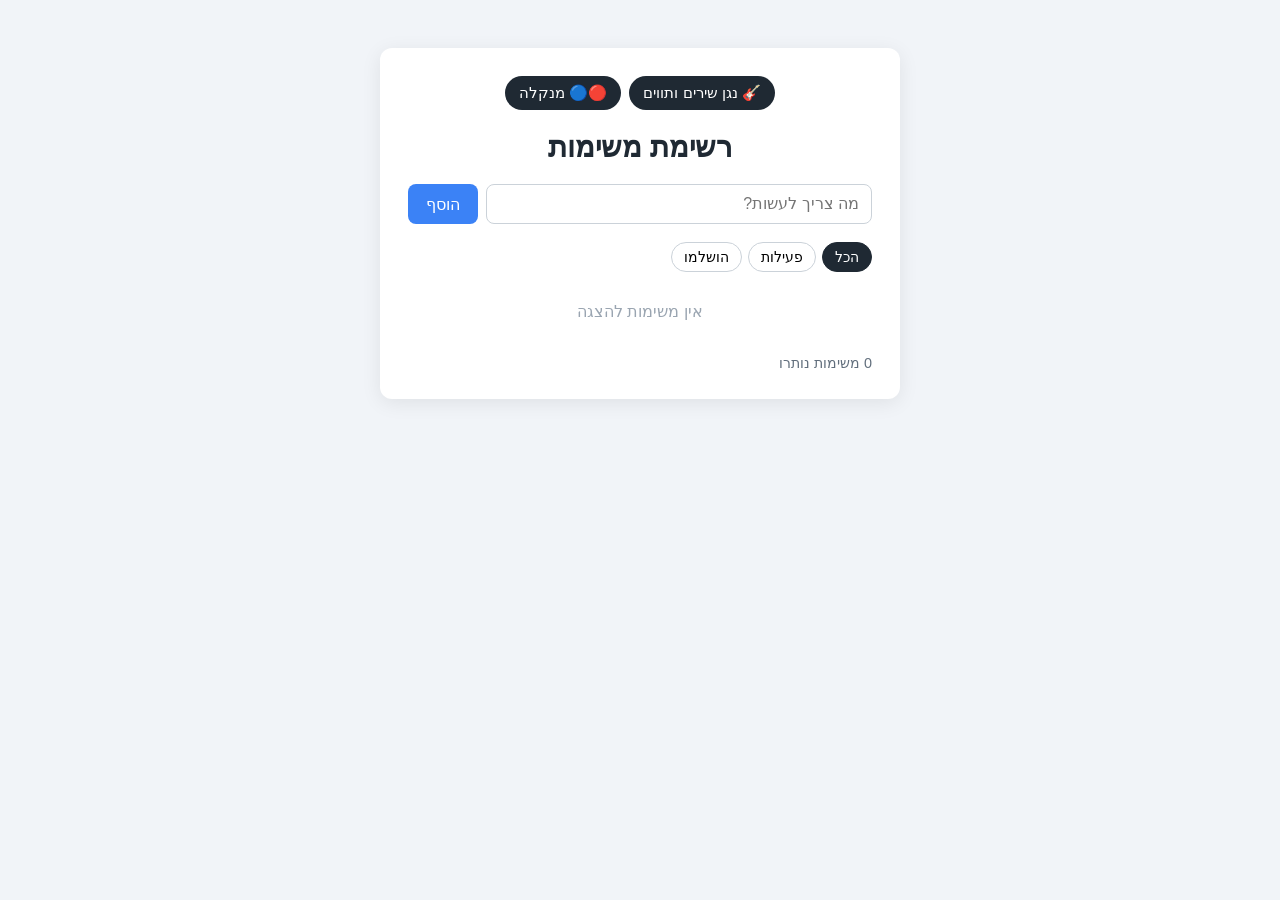
<file: index.html>
<!DOCTYPE html>
<html lang="he" dir="rtl">
<head>
  <meta charset="UTF-8">
  <meta name="viewport" content="width=device-width, initial-scale=1.0">
  <title>רשימת משימות</title>
  <link rel="stylesheet" href="style.css">
</head>
<body>
  <main class="app">
    <nav class="apps-nav" aria-label="אפליקציות נוספות">
      <a class="app-link" href="rush-player/">🎸 נגן שירים ותווים</a>
      <a class="app-link" href="mancala/">🔴🔵 מנקלה</a>
    </nav>

    <h1>רשימת משימות</h1>

    <form id="todo-form" class="todo-form">
      <input id="todo-input" type="text" placeholder="מה צריך לעשות?" autocomplete="off" required>
      <button type="submit">הוסף</button>
    </form>

    <div class="filters">
      <button class="filter active" data-filter="all">הכל</button>
      <button class="filter" data-filter="active">פעילות</button>
      <button class="filter" data-filter="done">הושלמו</button>
    </div>

    <ul id="todo-list" class="todo-list"></ul>

    <footer class="footer">
      <span id="counter"></span>
      <button id="clear-done" class="link-btn">נקה משימות שהושלמו</button>
    </footer>
  </main>

  <script src="app.js"></script>
</body>
</html>
</file>
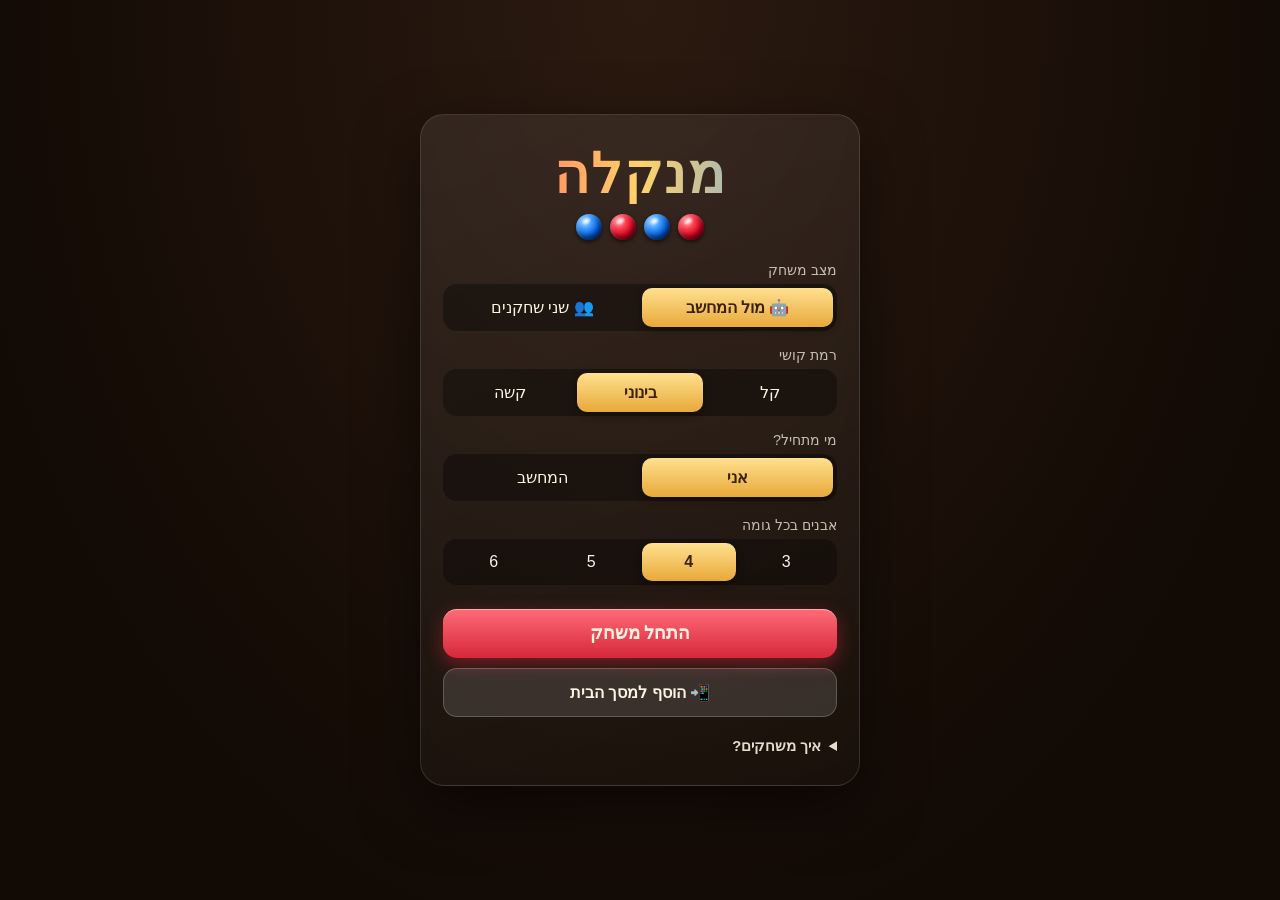
<file: mancala/index.html>
<!DOCTYPE html>
<html lang="he" dir="rtl">
<head>
  <meta charset="UTF-8">
  <meta name="viewport" content="width=device-width, initial-scale=1.0, viewport-fit=cover">
  <meta name="theme-color" content="#2b1a10">
  <title>מנקלה</title>
  <meta name="apple-mobile-web-app-capable" content="yes">
  <meta name="mobile-web-app-capable" content="yes">
  <meta name="apple-mobile-web-app-title" content="מנקלה">
  <meta name="apple-mobile-web-app-status-bar-style" content="black-translucent">
  <link rel="manifest" href="manifest.webmanifest">
  <link rel="icon" type="image/png" href="icons/icon-192.png">
  <link rel="apple-touch-icon" href="icons/apple-touch-icon.png">
  <link rel="stylesheet" href="style.css">
</head>
<body>
  <!-- Menu -->
  <section id="menu" class="screen active">
    <div class="menu-card">
      <h1 class="logo">מנקלה</h1>
      <div class="logo-stones" aria-hidden="true">
        <span class="stone red"></span><span class="stone blue"></span><span class="stone red"></span><span class="stone blue"></span>
      </div>

      <div class="field">
        <div class="field-label">מצב משחק</div>
        <div class="seg" data-name="mode">
          <button type="button" data-value="ai" class="on">🤖 מול המחשב</button>
          <button type="button" data-value="pvp">👥 שני שחקנים</button>
        </div>
      </div>

      <div class="field ai-only">
        <div class="field-label">רמת קושי</div>
        <div class="seg" data-name="level">
          <button type="button" data-value="easy">קל</button>
          <button type="button" data-value="medium" class="on">בינוני</button>
          <button type="button" data-value="hard">קשה</button>
        </div>
      </div>

      <div class="field ai-only">
        <div class="field-label">מי מתחיל?</div>
        <div class="seg" data-name="first">
          <button type="button" data-value="0" class="on">אני</button>
          <button type="button" data-value="1">המחשב</button>
        </div>
      </div>

      <div class="field">
        <div class="field-label">אבנים בכל גומה</div>
        <div class="seg" data-name="stones">
          <button type="button" data-value="3">3</button>
          <button type="button" data-value="4" class="on">4</button>
          <button type="button" data-value="5">5</button>
          <button type="button" data-value="6">6</button>
        </div>
      </div>

      <button id="start-btn" class="primary">התחל משחק</button>
      <button id="install-btn" class="secondary install-btn" hidden>📲 הוסף למסך הבית</button>

      <details class="rules">
        <summary>איך משחקים?</summary>
        <ul>
          <li>לכל שחקן 6 גומות בצד שלו ומחסן גדול מימינו.</li>
          <li>בוחרים גומה בצד שלך – כל האבנים בה מפוזרות אחת-אחת נגד כיוון השעון.</li>
          <li>אבן אחרונה שנוחתת במחסן שלך = תור נוסף!</li>
          <li>אבן אחרונה שנוחתת בגומה ריקה בצד שלך – לוכדת את כל האבנים בגומה שמולה.</li>
          <li>כשצד אחד מתרוקן המשחק נגמר. מי שיש לו יותר אבנים במחסן – מנצח.</li>
        </ul>
      </details>
    </div>
  </section>

  <!-- Game -->
  <section id="game" class="screen">
    <header class="topbar">
      <button id="menu-btn" class="icon-btn" aria-label="תפריט">☰</button>
      <div id="status" class="status" aria-live="polite"></div>
      <button id="undo-btn" class="icon-btn" aria-label="ביטול מהלך" title="ביטול מהלך" disabled>↶</button>
      <button id="restart-btn" class="icon-btn" aria-label="משחק חדש" title="משחק חדש">↻</button>
      <button id="sound-btn" class="icon-btn" aria-label="צליל">🔊</button>
    </header>

    <div class="play-area">
      <div class="player-tag p2" id="tag-1"><span class="name"></span><span class="score"></span></div>

      <div id="board" class="board">
        <!-- pits are generated by game.js -->
        <div id="stone-layer" class="stone-layer"></div>
      </div>

      <div class="player-tag p1" id="tag-0"><span class="name"></span><span class="score"></span></div>
    </div>

  </section>

  <!-- Game over -->
  <div id="overlay" class="overlay" hidden>
    <div class="overlay-card">
      <div id="result-emoji" class="result-emoji">🏆</div>
      <h2 id="result-title"></h2>
      <p id="result-score"></p>
      <div class="overlay-actions">
        <button id="again-btn" class="primary">שחק שוב</button>
        <button id="to-menu-btn" class="secondary">לתפריט</button>
      </div>
    </div>
  </div>

  <!-- Add-to-home-screen instructions -->
  <div id="install-help" class="overlay" hidden>
    <div class="overlay-card">
      <div class="result-emoji">📲</div>
      <h2>הוספה למסך הבית</h2>
      <ol id="install-steps" class="install-steps"></ol>
      <div class="overlay-actions">
        <button id="install-close" class="primary">הבנתי</button>
      </div>
    </div>
  </div>

  <script src="game.js"></script>
</body>
</html>
</file>
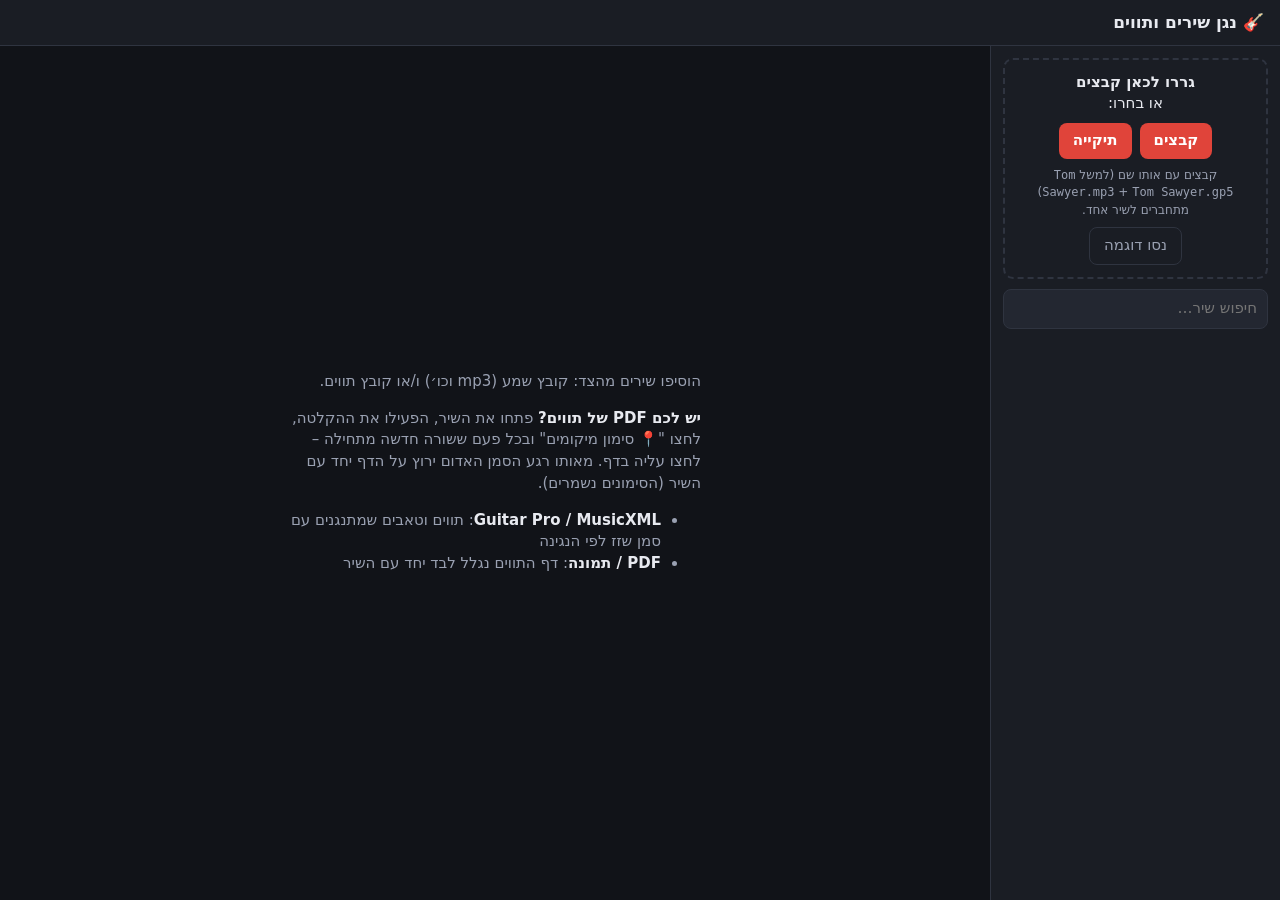
<file: rush-player/index.html>
<!doctype html>
<html lang="he" dir="rtl">
<head>
  <meta charset="utf-8">
  <meta name="viewport" content="width=device-width, initial-scale=1, viewport-fit=cover">
  <meta name="theme-color" content="#111318">
  <title>נגן שירים ותווים</title>
  <link rel="stylesheet" href="style.css">
</head>
<body>
  <header class="topbar">
    <button id="menuBtn" class="icon-btn only-mobile" aria-label="רשימת שירים">☰</button>
    <h1>🎸 נגן שירים ותווים</h1>
    <span id="songTitle" class="song-title"></span>
  </header>

  <div class="layout">
    <aside id="sidebar" class="sidebar">
      <div id="dropZone" class="drop-zone">
        <p><strong>גררו לכאן קבצים</strong><br>או בחרו:</p>
        <div class="pick-row">
          <label class="btn">קבצים<input id="fileInput" type="file" multiple hidden
            accept="audio/*,.mp3,.m4a,.wav,.ogg,.flac,.aac,.gp,.gp3,.gp4,.gp5,.gpx,.musicxml,.xml,.mxl,.pdf,image/*"></label>
          <label class="btn">תיקייה<input id="folderInput" type="file" webkitdirectory multiple hidden></label>
        </div>
        <p class="hint">קבצים עם אותו שם (למשל <code>Tom Sawyer.mp3</code> + <code>Tom Sawyer.gp5</code>) מתחברים לשיר אחד.</p>
        <button id="demoBtn" class="btn ghost">נסו דוגמה</button>
      </div>
      <input id="filter" class="filter" type="search" placeholder="חיפוש שיר…">
      <ul id="songList" class="song-list"></ul>
    </aside>

    <main class="main">
      <div id="empty" class="empty">
        <p>הוסיפו שירים מהצד: קובץ שמע (mp3 וכו׳) ו/או קובץ תווים.</p>
        <p><b>יש לכם PDF של תווים?</b> פתחו את השיר, הפעילו את ההקלטה, לחצו "📍 סימון מיקומים" ובכל פעם ששורה חדשה מתחילה – לחצו עליה בדף. מאותו רגע הסמן האדום ירוץ על הדף יחד עם השיר (הסימונים נשמרים).</p>
        <ul>
          <li><b>Guitar Pro / MusicXML</b>: תווים וטאבים שמתנגנים עם סמן שזז לפי הנגינה</li>
          <li><b>PDF / תמונה</b>: דף התווים נגלל לבד יחד עם השיר</li>
        </ul>
      </div>

      <section id="view" class="view" hidden>
        <div class="toolbar">
          <label id="modeWrap" class="field" hidden>מקור צליל
            <select id="modeSel">
              <option value="audio">הקלטה מקורית</option>
              <option value="synth">סינתיסייזר מהתווים</option>
            </select>
          </label>
          <label id="trackWrap" class="field" hidden>כלי
            <select id="trackSel"></select>
          </label>
          <label id="offsetWrap" class="field" hidden title="כמה שניות של הקלטה לפני התו הראשון">
            סנכרון <input id="offset" type="number" step="0.1" value="0"> שנ׳
          </label>
          <label id="scrollWrap" class="field" hidden>
            <input id="autoScroll" type="checkbox" checked> גלילה אוטומטית
          </label>
          <label id="metroWrap" class="field" hidden>
            <input id="metro" type="checkbox"> מטרונום
          </label>
          <span id="marksWrap" class="field" hidden>
            <button id="markBtn" class="tbtn" title="סמנו בזמן הנגינה איפה בדף נמצאת המוזיקה">📍 סימון מיקומים</button>
            <span id="marksInfo" class="marks-info"></span>
            <button id="markUndo" class="tbtn" title="בטל סימון אחרון">↶</button>
            <button id="markClear" class="tbtn" title="מחק את כל הסימונים">🗑</button>
          </span>
          <label id="attachAudioWrap" class="tbtn" hidden>🎵 צרף הקלטה
            <input id="attachAudio" type="file" hidden accept="audio/*,.mp3,.m4a,.wav,.ogg,.flac,.aac"></label>
          <label id="attachNotesWrap" class="tbtn" hidden>📄 צרף תווים
            <input id="attachNotes" type="file" hidden accept=".pdf,image/*,.gp,.gp3,.gp4,.gp5,.gpx,.musicxml,.xml,.mxl"></label>
          <label id="zoomWrap" class="field">גודל
            <input id="zoom" type="range" min="0.5" max="1.6" step="0.1" value="1">
          </label>
        </div>

        <div id="scoreWrap" class="score-wrap">
          <div id="alphaTab" class="alpha"></div>
          <div id="pages" class="pages"></div>
          <div id="markLayer" class="mark-layer"></div>
          <div id="band" class="band" hidden><div id="sweep" class="sweep"></div></div>
          <div id="loading" class="loading" hidden>טוען…</div>
        </div>
      </section>
    </main>
  </div>

  <footer id="transport" class="transport" hidden>
    <button id="playBtn" class="play" aria-label="נגן">▶</button>
    <span id="curTime" class="time">0:00</span>
    <input id="seek" class="seek" type="range" min="0" max="1000" value="0" aria-label="מיקום">
    <span id="durTime" class="time">0:00</span>
    <div class="t-group">
      <label class="small">מהירות <span id="speedVal">100%</span>
        <input id="speed" type="range" min="0.5" max="1.25" step="0.05" value="1">
      </label>
      <label class="small">עוצמה
        <input id="volume" type="range" min="0" max="1" step="0.05" value="1">
      </label>
      <div class="ab">
        <button id="aBtn" class="mini" title="תחילת לופ">A</button>
        <button id="bBtn" class="mini" title="סוף לופ">B</button>
        <button id="abClear" class="mini" title="בטל לופ">✕</button>
      </div>
    </div>
  </footer>

  <audio id="audio" preload="auto"></audio>

  <script src="vendor/pdf.min.js"></script>
  <script src="vendor/alphaTab.min.js"></script>
  <script src="app.js"></script>
</body>
</html>
</file>
<file: style.css>
* { box-sizing: border-box; }

body {
  margin: 0;
  min-height: 100vh;
  font-family: "Segoe UI", Arial, sans-serif;
  background: #f1f4f8;
  color: #1f2933;
  display: flex;
  justify-content: center;
  align-items: flex-start;
  padding: 48px 16px;
}

.app {
  width: 100%;
  max-width: 520px;
  background: #fff;
  border-radius: 12px;
  box-shadow: 0 4px 20px rgba(0, 0, 0, 0.08);
  padding: 28px;
}

h1 {
  margin: 0 0 20px;
  font-size: 1.8rem;
  text-align: center;
}

.todo-form {
  display: flex;
  gap: 8px;
}

.todo-form input {
  flex: 1;
  padding: 10px 12px;
  font-size: 1rem;
  border: 1px solid #cbd2d9;
  border-radius: 8px;
}

.todo-form input:focus {
  outline: 2px solid #3b82f6;
  border-color: transparent;
}

button {
  font: inherit;
  cursor: pointer;
}

.todo-form button {
  padding: 10px 18px;
  border: none;
  border-radius: 8px;
  background: #3b82f6;
  color: #fff;
}

.todo-form button:hover { background: #2563eb; }

.filters {
  display: flex;
  gap: 6px;
  margin: 18px 0 10px;
}

.filter {
  padding: 6px 12px;
  border: 1px solid #cbd2d9;
  border-radius: 999px;
  background: #fff;
  font-size: 0.9rem;
}

.filter.active {
  background: #1f2933;
  border-color: #1f2933;
  color: #fff;
}

.todo-list {
  list-style: none;
  margin: 0;
  padding: 0;
}

.todo-item {
  display: flex;
  align-items: center;
  gap: 10px;
  padding: 10px 4px;
  border-bottom: 1px solid #e4e7eb;
}

.todo-item input[type="checkbox"] {
  width: 18px;
  height: 18px;
  cursor: pointer;
}

.todo-item .text {
  flex: 1;
  word-break: break-word;
}

.todo-item.done .text {
  text-decoration: line-through;
  color: #9aa5b1;
}

.delete-btn {
  border: none;
  background: none;
  color: #9aa5b1;
  font-size: 1.2rem;
  line-height: 1;
  padding: 4px 8px;
  border-radius: 6px;
}

.delete-btn:hover {
  color: #e12d39;
  background: #fde8e8;
}

.empty {
  text-align: center;
  color: #9aa5b1;
  padding: 20px 0;
}

.footer {
  display: flex;
  justify-content: space-between;
  align-items: center;
  margin-top: 14px;
  font-size: 0.9rem;
  color: #616e7c;
}

.link-btn {
  border: none;
  background: none;
  color: #616e7c;
  text-decoration: underline;
  padding: 0;
}

.link-btn:hover { color: #e12d39; }

.apps-nav {
  display: flex;
  flex-wrap: wrap;
  gap: 8px;
  justify-content: center;
  margin: 0 0 20px;
}

.app-link {
  padding: 8px 14px;
  border-radius: 999px;
  background: #1f2933;
  color: #fff;
  text-decoration: none;
  font-size: 0.95rem;
}

.app-link:hover { background: #3b82f6; }
</file>
<file: mancala/style.css>
:root {
  --bg1: #2b1a10;
  --bg2: #120a05;
  --wood1: #a8672f;
  --wood2: #7a4519;
  --wood3: #5a3010;
  --hole1: #3a200c;
  --hole2: #1e0f05;
  --gold: #ffd36b;
  --text: #fdf3e3;
  --p1: #ff4d5e;
  --p2: #4d9bff;
  --gap: 8px;
}

* { box-sizing: border-box; -webkit-tap-highlight-color: transparent; }

html, body {
  margin: 0;
  height: 100%;
}

body {
  font-family: "Segoe UI", "Rubik", "Arial Hebrew", Arial, sans-serif;
  color: var(--text);
  background: radial-gradient(ellipse at top, var(--bg1), var(--bg2) 75%) fixed;
  background-color: var(--bg2);
  overflow-x: hidden;
  user-select: none;
  -webkit-user-select: none;
}

button {
  font: inherit;
  color: inherit;
  cursor: pointer;
}

.screen { display: none; min-height: 100dvh; }
.screen.active { display: flex; }

/* ---------- Menu ---------- */
#menu {
  align-items: center;
  justify-content: center;
  padding: 24px 16px;
}

.menu-card {
  width: min(440px, 100%);
  background: linear-gradient(160deg, rgba(255,255,255,.08), rgba(255,255,255,.02));
  border: 1px solid rgba(255,255,255,.12);
  border-radius: 24px;
  padding: 28px 22px;
  box-shadow: 0 20px 60px rgba(0,0,0,.5);
  backdrop-filter: blur(6px);
}

.logo {
  margin: 0;
  text-align: center;
  font-size: clamp(2.4rem, 9vw, 3.4rem);
  letter-spacing: 2px;
  background: linear-gradient(90deg, var(--p1), var(--gold), var(--p2));
  -webkit-background-clip: text;
  background-clip: text;
  color: transparent;
}

.logo-stones {
  display: flex;
  justify-content: center;
  gap: 8px;
  margin: 8px 0 22px;
}
.logo-stones .stone { position: static; width: 26px; height: 26px; }

.field { margin-bottom: 16px; }
.field-label { font-size: .9rem; opacity: .75; margin-bottom: 6px; }
.field.hidden { display: none; }

.seg {
  display: flex;
  background: rgba(0,0,0,.35);
  border-radius: 14px;
  padding: 4px;
  gap: 4px;
}
.seg button {
  flex: 1;
  border: 0;
  background: transparent;
  padding: 10px 6px;
  border-radius: 10px;
  font-size: 1rem;
  transition: background .2s, color .2s;
}
.seg button.on {
  background: linear-gradient(180deg, #ffe08f, #e8a93a);
  color: #3a2208;
  font-weight: 700;
  box-shadow: 0 2px 8px rgba(0,0,0,.4);
}

.primary, .secondary {
  border: 0;
  border-radius: 14px;
  padding: 14px 22px;
  font-size: 1.1rem;
  font-weight: 700;
}
.primary {
  width: 100%;
  margin-top: 8px;
  background: linear-gradient(180deg, #ff6b77, #d6283a);
  box-shadow: 0 6px 18px rgba(214,40,58,.45), inset 0 1px 0 rgba(255,255,255,.4);
}
.primary:active { transform: translateY(1px); }
.secondary {
  background: rgba(255,255,255,.12);
  border: 1px solid rgba(255,255,255,.2);
}

.rules {
  margin-top: 18px;
  font-size: .92rem;
  line-height: 1.55;
  opacity: .9;
}
.rules summary { cursor: pointer; font-weight: 600; }
.rules ul { padding-inline-start: 20px; margin: 8px 0 0; }

/* ---------- Game ---------- */
#game {
  flex-direction: column;
  align-items: center;
  padding: env(safe-area-inset-top) 8px calc(env(safe-area-inset-bottom) + 10px);
}

.topbar {
  width: min(960px, 100%);
  display: flex;
  align-items: center;
  gap: 8px;
  padding: 10px 4px;
}
.icon-btn {
  width: 42px;
  height: 42px;
  flex: none;
  border-radius: 12px;
  border: 1px solid rgba(255,255,255,.15);
  background: rgba(255,255,255,.08);
  font-size: 1.2rem;
}
.icon-btn:disabled { opacity: .35; cursor: default; }
.status {
  flex: 1;
  text-align: center;
  font-size: clamp(1rem, 4vw, 1.3rem);
  font-weight: 700;
  min-height: 1.5em;
}
.status .p1c { color: var(--p1); }
.status .p2c { color: var(--p2); }
.status .flash { color: var(--gold); }

.play-area {
  flex: 1;
  display: flex;
  flex-direction: column;
  align-items: center;
  justify-content: center;
  gap: 10px;
  width: 100%;
}

.player-tag {
  display: flex;
  align-items: center;
  gap: 10px;
  padding: 6px 16px;
  border-radius: 999px;
  background: rgba(0,0,0,.35);
  border: 2px solid transparent;
  font-weight: 700;
  transition: border-color .25s, box-shadow .25s, opacity .25s;
  opacity: .6;
}
.player-tag .score {
  min-width: 2ch;
  text-align: center;
  padding: 2px 10px;
  border-radius: 999px;
  background: rgba(255,255,255,.12);
}
.player-tag.p1 .name { color: var(--p1); }
.player-tag.p2 .name { color: var(--p2); }
.player-tag.active { opacity: 1; }
.player-tag.p1.active { border-color: var(--p1); box-shadow: 0 0 18px rgba(255,77,94,.5); }
.player-tag.p2.active { border-color: var(--p2); box-shadow: 0 0 18px rgba(77,155,255,.5); }

/* Board: horizontal (default) */
.board {
  --pit: min(calc((100vw - 60px) / 8.9), 104px, calc((100dvh - 190px) / 2.4));
  --store: calc(var(--pit) * 1.25);
  position: relative;
  direction: ltr;
  display: grid;
  gap: var(--gap);
  grid-template-columns: var(--store) repeat(6, var(--pit)) var(--store);
  grid-template-rows: repeat(2, var(--pit));
  padding: calc(var(--pit) * 0.18);
  border-radius: calc(var(--pit) * 0.45);
  background:
    repeating-linear-gradient(95deg, rgba(255,255,255,.04) 0 3px, transparent 3px 11px),
    repeating-linear-gradient(85deg, rgba(0,0,0,.06) 0 2px, transparent 2px 17px),
    linear-gradient(160deg, var(--wood1), var(--wood2) 55%, var(--wood3));
  box-shadow:
    0 18px 40px rgba(0,0,0,.6),
    inset 0 2px 0 rgba(255,255,255,.25),
    inset 0 -4px 10px rgba(0,0,0,.35);
}

.pit {
  position: relative;
  border: 0;
  padding: 0;
  border-radius: 50%;
  background: radial-gradient(circle at 50% 40%, var(--hole1), var(--hole2));
  box-shadow:
    inset 0 6px 14px rgba(0,0,0,.75),
    inset 0 -2px 4px rgba(255,255,255,.08),
    0 1px 0 rgba(255,255,255,.18);
  transition: box-shadow .2s, transform .15s;
  cursor: default;
}
.pit.store { border-radius: calc(var(--pit) * 0.6); }

.pit .count {
  position: absolute;
  font-size: calc(var(--pit) * 0.17);
  font-weight: 700;
  line-height: 1;
  padding: 2px 6px;
  border-radius: 999px;
  background: rgba(0,0,0,.55);
  color: #fff;
  z-index: 60;
  pointer-events: none;
}
.pit.side0 .count { bottom: -6px; left: 50%; transform: translateX(-50%); }
.pit.side1 .count { top: -6px; left: 50%; transform: translateX(-50%); }
.board .pit.store .count {
  font-size: calc(var(--pit) * 0.24);
  padding: 3px 10px;
  top: 8px; bottom: auto; left: 50%; right: auto;
  transform: translateX(-50%);
  background: rgba(0,0,0,.4);
}

.pit.playable { cursor: pointer; }
.pit.playable.side0 { box-shadow: inset 0 6px 14px rgba(0,0,0,.75), 0 0 0 3px rgba(255,77,94,.75), 0 0 16px rgba(255,77,94,.6); }
.pit.playable.side1 { box-shadow: inset 0 6px 14px rgba(0,0,0,.75), 0 0 0 3px rgba(77,155,255,.75), 0 0 16px rgba(77,155,255,.6); }
@media (hover: hover) {
  .pit.playable:hover { transform: scale(1.05); }
}
.pit.last { box-shadow: inset 0 6px 14px rgba(0,0,0,.75), 0 0 0 3px var(--gold), 0 0 18px rgba(255,211,107,.6); }
.pit.capture { animation: capture .6s ease; }
@keyframes capture {
  0%, 100% { transform: scale(1); }
  40% { transform: scale(1.12); box-shadow: 0 0 0 4px var(--gold), 0 0 30px var(--gold); }
}

/* Grid placement — horizontal */
.pit { grid-row: var(--hr); grid-column: var(--hc); }

/* Board: vertical layout for portrait phones */
@media (orientation: portrait) and (max-width: 720px) {
  .board {
    --pit: min(36vw, calc((100dvh - 205px) / 8.7), 100px);
    --gap: 6px;
    --store: calc(var(--pit) * 1.15);
    grid-template-columns: repeat(2, var(--pit));
    grid-template-rows: var(--store) repeat(6, var(--pit)) var(--store);
  }
  .pit { grid-row: var(--vr); grid-column: var(--vc); }
  .pit.side0 .count { bottom: auto; top: 50%; left: -8px; transform: translateY(-50%); }
  .pit.side1 .count { top: 50%; left: auto; right: -8px; transform: translateY(-50%); }
  .board .pit.store .count { top: 50%; left: 8px; transform: translateY(-50%); }
  .play-area { gap: 6px; }
  .player-tag { padding: 4px 14px; }
}

/* ---------- Stones ---------- */
.stone-layer {
  position: absolute;
  inset: 0;
  pointer-events: none;
  z-index: 50;
}
.stone-layer.no-anim .stone { transition: none !important; }

.stone {
  position: absolute;
  left: 0;
  top: 0;
  width: var(--stone, 22px);
  height: var(--stone, 22px);
  border-radius: 50%;
  transition: transform .42s cubic-bezier(.3, .7, .3, 1);
  will-change: transform;
}
.stone::after {
  /* glossy highlight */
  content: "";
  position: absolute;
  top: 12%;
  left: 18%;
  width: 42%;
  height: 32%;
  border-radius: 50%;
  background: radial-gradient(ellipse at center, rgba(255,255,255,.95), rgba(255,255,255,0) 70%);
  transform: rotate(-25deg);
}
.stone.red {
  background:
    radial-gradient(circle at 35% 30%, #ffb3b8 0%, #ff3b4e 28%, #c3001b 62%, #5e0010 100%);
  box-shadow:
    inset -2px -3px 5px rgba(0,0,0,.45),
    inset 2px 2px 4px rgba(255,255,255,.25),
    0 2px 4px rgba(0,0,0,.6);
}
.stone.blue {
  background:
    radial-gradient(circle at 35% 30%, #b9dcff 0%, #3c9bff 28%, #0052cc 62%, #001d55 100%);
  box-shadow:
    inset -2px -3px 5px rgba(0,0,0,.45),
    inset 2px 2px 4px rgba(255,255,255,.25),
    0 2px 4px rgba(0,0,0,.6);
}
.stone.moving { z-index: 10; }

/* ---------- Overlay ---------- */

.overlay {
  position: fixed;
  inset: 0;
  background: rgba(0,0,0,.6);
  display: flex;
  align-items: center;
  justify-content: center;
  padding: 16px;
  z-index: 200;
  animation: fade .3s ease;
}
.overlay[hidden] { display: none; }
@keyframes fade { from { opacity: 0; } }
.overlay-card {
  width: min(380px, 100%);
  text-align: center;
  background: linear-gradient(160deg, #3b2414, #1d0f06);
  border: 1px solid rgba(255,255,255,.15);
  border-radius: 24px;
  padding: 28px 22px;
  box-shadow: 0 20px 60px rgba(0,0,0,.6);
  animation: pop .4s cubic-bezier(.2, 1.4, .4, 1);
}
@keyframes pop { from { transform: scale(.7); opacity: 0; } }
.result-emoji { font-size: 3.4rem; }
.overlay-card h2 { margin: 8px 0 4px; font-size: 1.7rem; }
.overlay-card p { margin: 0 0 18px; font-size: 1.2rem; opacity: .85; }
.overlay-actions { display: flex; flex-direction: column; gap: 10px; }
.overlay-actions .primary { margin-top: 0; }

/* ---------- Install (add to home screen) ---------- */
.install-btn {
  width: 100%;
  margin-top: 10px;
  font-size: 1rem;
}
.install-btn[hidden] { display: none; }
.install-steps {
  text-align: start;
  line-height: 1.7;
  margin: 10px 0 18px;
  padding-inline-start: 22px;
  font-size: 1.05rem;
}
</file>
<file: rush-player/style.css>
:root {
  --bg: #111318;
  --panel: #1a1d24;
  --panel2: #232731;
  --line: #2f3440;
  --text: #e8eaf0;
  --muted: #9aa1b2;
  --accent: #e0443a;
  --accent2: #f2b134;
  --paper: #fbfaf6;
  --radius: 10px;
}
* { box-sizing: border-box; }
html, body { margin: 0; height: 100%; }
body {
  background: var(--bg); color: var(--text);
  font: 15px/1.45 system-ui, -apple-system, "Segoe UI", Arial, sans-serif;
  display: flex; flex-direction: column;
}
button, select, input { font: inherit; color: inherit; }

.topbar {
  display: flex; align-items: center; gap: 12px;
  padding: 10px 16px; background: var(--panel); border-bottom: 1px solid var(--line);
}
.topbar h1 { font-size: 17px; margin: 0; white-space: nowrap; }
.song-title { color: var(--accent2); font-weight: 600; overflow: hidden; text-overflow: ellipsis; white-space: nowrap; }

.layout { flex: 1; display: flex; min-height: 0; }
.sidebar {
  width: 290px; flex: none; display: flex; flex-direction: column; gap: 10px;
  padding: 12px; background: var(--panel); border-inline-end: 1px solid var(--line); overflow: auto;
}
.drop-zone {
  border: 2px dashed var(--line); border-radius: var(--radius); padding: 12px; text-align: center;
  transition: border-color .15s, background .15s;
}
.drop-zone.over { border-color: var(--accent); background: rgba(224,68,58,.08); }
.drop-zone p { margin: 0 0 8px; }
.pick-row { display: flex; gap: 8px; justify-content: center; margin-bottom: 8px; }
.hint { font-size: 12px; color: var(--muted); }
.hint code { direction: ltr; unicode-bidi: embed; }

.btn {
  display: inline-block; padding: 7px 14px; border-radius: 8px; cursor: pointer;
  background: var(--accent); color: #fff; border: 0; font-weight: 600;
}
.btn.ghost { background: transparent; border: 1px solid var(--line); color: var(--muted); font-weight: 500; }
.btn:hover { filter: brightness(1.1); }

.filter {
  width: 100%; padding: 8px 10px; border-radius: 8px; border: 1px solid var(--line); background: var(--panel2);
}
.song-list { list-style: none; margin: 0; padding: 0; display: flex; flex-direction: column; gap: 4px; }
.song-list li {
  padding: 8px 10px; border-radius: 8px; cursor: pointer; display: flex; justify-content: space-between; gap: 8px;
  align-items: center;
}
.song-list li:hover { background: var(--panel2); }
.song-list li.active { background: var(--accent); color: #fff; }
.song-list .name { overflow: hidden; text-overflow: ellipsis; white-space: nowrap; }
.badges { display: flex; gap: 3px; flex: none; }
.badge { font-size: 11px; padding: 1px 5px; border-radius: 5px; background: var(--line); color: var(--text); }
.song-list li.active .badge { background: rgba(255,255,255,.25); }

.main { flex: 1; min-width: 0; display: flex; flex-direction: column; }
.empty { margin: auto; max-width: 460px; padding: 24px; color: var(--muted); }
.empty b { color: var(--text); }
.view { flex: 1; display: flex; flex-direction: column; min-height: 0; }
.view[hidden] { display: none; }

.toolbar {
  display: flex; flex-wrap: wrap; gap: 8px 16px; align-items: center;
  padding: 8px 16px; border-bottom: 1px solid var(--line); background: var(--panel);
}
.field { display: flex; align-items: center; gap: 6px; font-size: 14px; color: var(--muted); }
.field[hidden] { display: none; }
.field select, .field input[type=number] {
  background: var(--panel2); border: 1px solid var(--line); border-radius: 6px; padding: 4px 6px; color: var(--text);
}
.field input[type=number] { width: 70px; direction: ltr; }

.score-wrap { flex: 1; overflow: auto; position: relative; background: var(--paper); direction: ltr; }
.alpha { color: #000; }
.alpha:empty { display: none; }
.pages { display: flex; flex-direction: column; align-items: center; gap: 12px; padding: 12px; }
.pages:empty { display: none; }
.pages canvas, .pages img { max-width: 100%; height: auto; background: #fff; box-shadow: 0 1px 6px rgba(0,0,0,.2); }
.loading {
  position: absolute; inset: 0; display: grid; place-items: center; background: rgba(251,250,246,.85);
  color: #333; font-weight: 600;
}
.loading[hidden] { display: none; }

/* alphaTab cursor colors */
.at-cursor-bar { background: rgba(242,177,52,.18); }
.at-cursor-beat { background: var(--accent); width: 3px; }
.at-highlight * { fill: var(--accent); stroke: var(--accent); }
.at-selection div { background: rgba(224,68,58,.15); }

.transport {
  display: flex; align-items: center; gap: 10px; flex-wrap: wrap;
  padding: 10px 16px calc(10px + env(safe-area-inset-bottom)); background: var(--panel); border-top: 1px solid var(--line);
  direction: ltr;
}
input[type=range] { direction: ltr; }
.transport[hidden] { display: none; }
.play {
  width: 46px; height: 46px; border-radius: 50%; border: 0; background: var(--accent); color: #fff;
  font-size: 18px; cursor: pointer; flex: none;
}
.time { font-variant-numeric: tabular-nums; color: var(--muted); min-width: 40px; text-align: center; direction: ltr; }
.seek { flex: 1; min-width: 120px; accent-color: var(--accent); direction: ltr; }
.t-group { display: flex; align-items: center; gap: 14px; flex-wrap: wrap; }
.small { font-size: 12px; color: var(--muted); display: flex; flex-direction: column; }
.small input { width: 110px; accent-color: var(--accent2); }
.ab { display: flex; gap: 4px; }
.mini {
  min-width: 30px; height: 30px; border-radius: 6px; border: 1px solid var(--line); background: var(--panel2); cursor: pointer;
}
.mini.on { background: var(--accent2); color: #111; border-color: var(--accent2); }
.icon-btn { background: none; border: 0; font-size: 22px; cursor: pointer; padding: 0 4px; }
.only-mobile { display: none; }

@media (max-width: 760px) {
  .only-mobile { display: inline-block; }
  .topbar h1 { font-size: 15px; }
  .sidebar {
    position: fixed; top: 0; bottom: 0; inset-inline-start: 0; z-index: 20; width: 85%; max-width: 320px;
    transform: translateX(100%); transition: transform .2s; box-shadow: 0 0 30px rgba(0,0,0,.5);
  }
  .sidebar.open { transform: none; }
  .transport { gap: 8px; }
  .t-group { width: 100%; justify-content: space-between; }
  .small input { width: 90px; }
}

.tbtn {
  display: inline-flex; align-items: center; gap: 4px; padding: 4px 10px; border-radius: 6px; cursor: pointer;
  background: var(--panel2); border: 1px solid var(--line); color: var(--text); font-size: 14px; white-space: nowrap;
}
.tbtn[hidden] { display: none; }
.tbtn.on { background: var(--accent); border-color: var(--accent); color: #fff; }
.tbtn.attention { border-color: var(--accent2); box-shadow: 0 0 0 2px rgba(242,177,52,.35); }
.marks-info { font-size: 13px; color: var(--muted); }
.score-wrap.marking .pages { cursor: crosshair; }
.mark-layer { position: absolute; top: 0; left: 0; width: 0; height: 0; }
.mark-tick {
  position: absolute; transform: translate(0, -50%); padding: 1px 5px; border-radius: 4px;
  background: rgba(224,68,58,.85); color: #fff; font: 11px/1.4 system-ui, sans-serif; white-space: nowrap;
  opacity: .55; pointer-events: none;
}
.score-wrap.marking .mark-tick { opacity: 1; pointer-events: auto; cursor: pointer; }
.score-wrap.marking .mark-tick:hover { background: #000; }
.score-wrap.marking .mark-tick:hover::after { content: " ✕"; }
.band {
  position: absolute; background: rgba(242,177,52,.16); border-top: 2px solid rgba(224,68,58,.7);
  pointer-events: none; border-radius: 2px;
}
.band[hidden] { display: none; }
.sweep { position: absolute; top: 0; bottom: 0; width: 3px; background: var(--accent); border-radius: 2px; }
</file>
